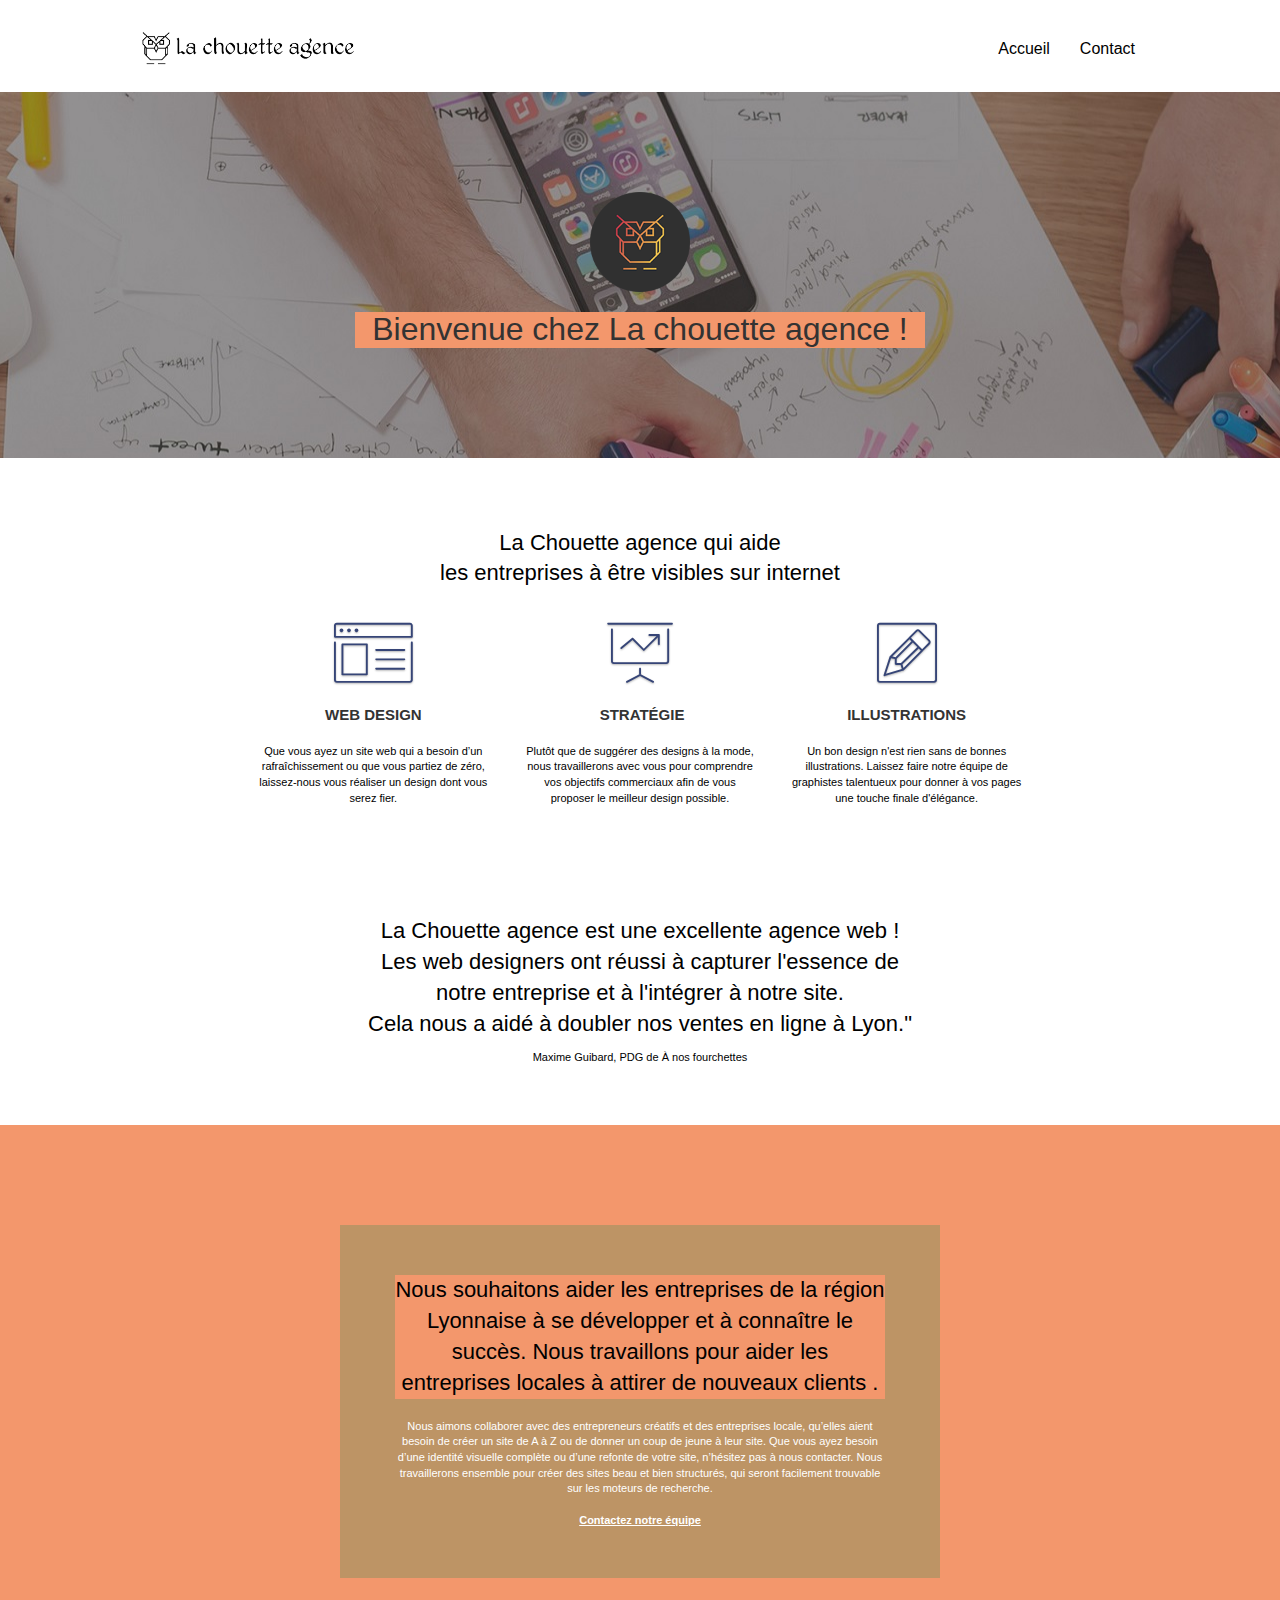
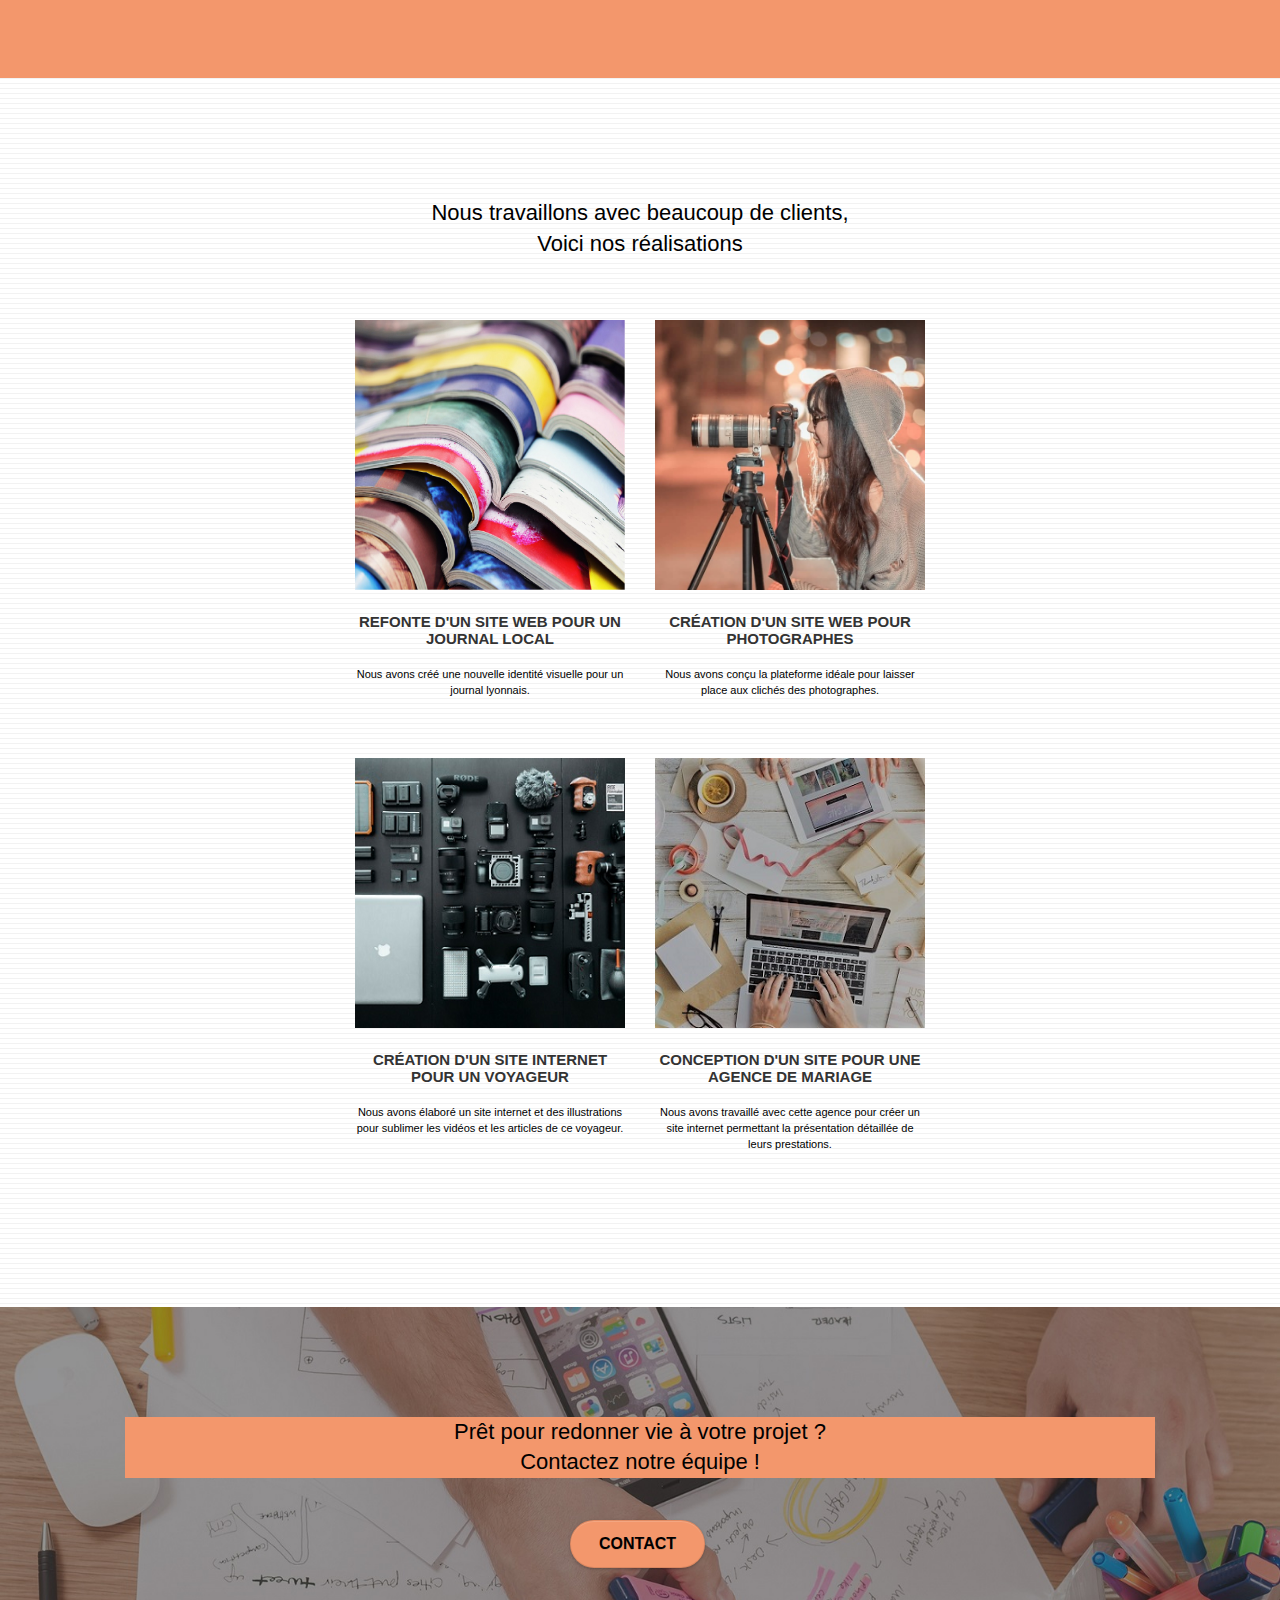
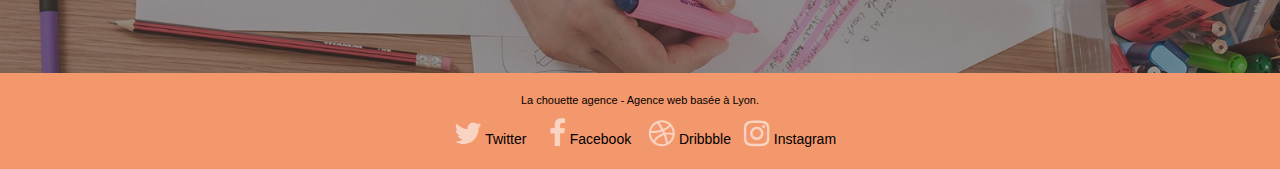
<file: index.html>
<!DOCTYPE html>
<html lang="fr">
<head>
    <meta charset="utf-8" />

    <meta
      name="title"
      content="La Chouette agence - Agence de Web Design à Lyon"
    />
    <meta
      name="description"
      content="La chouette agence est une agence de web design qui aide les entreprises d'être attractives et visibles sur internet"
    />
    <meta
      name="viewport"
      content="width=device-width, initial-scale=1.0, viewport-fit=cover"
    />

    <link rel="shortcut icon" type="image/png" href="favicon.jpg" />

    <link rel="stylesheet" type="text/css" href="./css/bootstrap.css" />
    <link rel="stylesheet" type="text/css" href="style.css" />
    <link rel="stylesheet" type="text/css" href="./css/font-awesome.css" />
    <link rel="stylesheet" type="text/css" href="./css/et-line.css" />

    <title>La Chouette Agence</title>
  </head>
  <body>
    <header class="bloc bgc-white l-bloc" id="bloc-0">
      <div class="container bloc-sm">
        <nav class="navbar row">
          <div class="navbar-header">
            <a class="navbar-brand" href="index.html"><img
                src="img/la-chouette-agence.webp"alt="La Chouette Agence" height="40"/>
              </a>
            <button
              id="nav-toggle"
              type="button"
              class="ui-navbar-toggle navbar-toggle"
              data-toggle="collapse"
              data-target=".navbar-1">
              <span class="sr-only">Toggle navigation</span>
              <span class="icon-bar"></span><span class="icon-bar"></span
              ><span class="icon-bar"></span>
            </button>
          </div>
          <div class="collapse navbar-collapse navbar-1 special-dropdown-nav">
            <ul class="site-navigation nav navbar-nav">
              <li>
                <a href="index.html">Accueil</a>
              </li>

              <li></li>
              <li>
                <a href="page2.html">Contact</a>
              </li>
            </ul>
          </div>
        </nav>
      </div>
    </header>

    <section
      class="blocbgc-dark-slate-blue bg-banniere d-bloc bg-t-edge bloc-bg-texture texture-paper b-parallax"
      id="bloc-1-hero">
      <div class="container bloc-lg">
        <div class="row tight-width-whitespace">
          <div class="col-sm-12">
            <img
              src="img/logo.webp"
              class="center-block image-resize-mode"
              width="100"
              alt="La chouette agence"
            />
            <h1 class="text-center hero-bloc-text tc-white">
              Bienvenue chez La chouette agence !
            </h1>
          </div>
        </div>
      </div>
    </section>

    <section class="bloc bgc-white l-bloc" id="bloc-2-services">
      <div class="container bloc-md">
        <div class="row">
          <div class="col-sm-12 text-center">
            <h2>
              La Chouette agence qui aide <br />
              les entreprises à être visibles sur internet
            </h2>
          </div>
        </div>
        <div class="row voffset-lg med-width-whitespace">
          <div class="col-sm-4">
            <div class="text-center">
              <span
                class="et-icon-browser sm-shadow icon-dark-slate-blue icons icon-lg"
              ></span>
            </div>

            <h3 class="mg-md text-center">Web design</h3>
            <p class="text-center">
              Que vous ayez un site web qui a besoin d&rsquo;un rafraîchissement
              ou que vous partiez de zéro, laissez-nous vous réaliser un design
              dont vous serez fier.
            </p>
          </div>
          <div class="col-sm-4">
            <div class="text-center">
              <span
                class="et-icon-presentation sm-shadow icon-dark-slate-blue icons icon-lg"
              ></span>
            </div>
            <h3 class="mg-md text-center">&nbsp;Stratégie</h3>
            <p class="text-center">
              Plutôt que de suggérer des designs à la mode, nous travaillerons
              avec vous pour comprendre vos objectifs commerciaux afin de vous
              proposer le meilleur design possible.<br />
            </p>
          </div>
          <div class="col-sm-4">
            <div class="text-center">
              <span
                class="et-icon-edit sm-shadow icon-dark-slate-blue icons icon-lg"
              ></span>
            </div>
            <h3 class="mg-md text-center">Illustrations</h3>
            <p class="text-center">
              Un bon design n'est rien sans de bonnes illustrations. Laissez
              faire notre équipe de graphistes talentueux pour donner à vos
              pages une touche finale d'élégance.
            </p>
          </div>
        </div>
        <div class="row voffset-lg voffset">
          <div class="col-xs-12 col-md-8 col-md-offset-2 text-center">
            <h2>
              La Chouette agence est une excellente agence web !<br />
              Les web designers ont réussi à capturer l'essence de <br />
              notre entreprise et à l'intégrer à notre site.<br />
              Cela nous a aidé à doubler nos ventes en ligne à Lyon."<br />
            </h2>
            <p>Maxime Guibard, PDG de À nos fourchettes</p>
          </div>
        </div>
      </div>
    </section>

    <section
      class="bloc tc-white bgc-atomic-tangerine bg-presentation d-bloc bloc-bg-texture texture-paper b-parallax"
      id="bloc-3-what-i-do"
    >
      <div class="container bloc-lg">
        <div class="row tight-width-whitespace black-background">
          <div class="col-sm-12">
            <h2 class="mg-md text-center tc-white">
              Nous souhaitons aider les entreprises de la région Lyonnaise à se
              développer et à connaître le succès. Nous travaillons pour aider
              les entreprises locales à attirer de nouveaux clients .<br />
            </h2>
            <p class="text-center white">
              Nous aimons collaborer avec des entrepreneurs créatifs et des
              entreprises locale, qu’elles aient besoin de créer un site de A à
              Z ou de donner un coup de jeune à leur site. Que vous ayez besoin
              d’une identité visuelle complète ou d’une refonte de votre site,
              n’hésitez pas à nous contacter. Nous travaillerons ensemble pour
              créer des sites beau et bien structurés, qui seront facilement
              trouvable sur les moteurs de recherche.
              <br /><br /><a class="ltc-white bold-link" href="page2.html"
                >Contactez notre équipe</a
              ><br />
            </p>
          </div>
        </div>
      </div>
    </section>

    <section
      class="bloc bgc-white bg-lines-h2-bg bg-repeat l-bloc"
      id="bloc-4-portfolio"
    >
      <div class="container bloc-lg">
        <div class="row">
          <div class="col-sm-12 text-center">
            <h2>
              Nous travaillons avec beaucoup de clients,<br />
              Voici nos réalisations
            </h2>
          </div>
        </div>
        <div class="row tight-width-whitespace portfolio-row">
          <div class="col-sm-6">
            <a
              href="#"
              data-lightbox="img/1.webp"
              data-gallery-id="gallery-1"
              data-caption="Refonte d'un site web pour un journal local"
              data-frame="snapshot-lb"
            >
              <img
                src="img/1.webp"
                alt=" refonte site web journal"
                class="img-responsive portfolio-thumb"
            /></a>
            <h3 class="mg-md text-center">
              Refonte d'un site web pour un journal local
            </h3>
            <p class="text-center">
              Nous avons créé une nouvelle identité visuelle pour un journal
              lyonnais.
            </p>
          </div>
          <div class="col-sm-6">
            <a
              href="#"
              data-lightbox="img/2.webp"
              data-gallery-id="gallery-1"
              data-caption="Création d'un site web pour photographes"
              data-frame="snapshot-lb"
              ><img
                src="img/2.webp"
                class="img-responsive portfolio-thumb"
                alt="paris web design logo agence web meilleure agence, Création d'un site web pour photographes"
            /></a>
            <h3 class="mg-md text-center">
              Création d'un site web pour photographes
            </h3>
            <p class="text-center">
              Nous avons conçu la plateforme idéale pour laisser place aux
              clichés des photographes.
            </p>
          </div>
        </div>
        <div class="row tight-width-whitespace portfolio-row">
          <div class="col-sm-6">
            <a
              href="#"
              data-lightbox="img/3.webp"
              data-gallery-id="gallery-1"
              data-caption="Création d'un site internet pour un voyageur"
              data-frame="snapshot-lb"
              ><img
                src="img/3.webp"
                class="img-responsive portfolio-thumb"
                alt="paris web design logo agence web meilleure agence, Création d'un site web pour voyageur"
            /></a>
            <h3 class="mg-md text-center">
              Création d'un site internet pour un voyageur
            </h3>
            <p class="text-center">
              Nous avons élaboré un site internet et des illustrations pour
              sublimer les vidéos et les articles de ce voyageur.
            </p>
          </div>
          <div class="col-sm-6">
            <a
              href="#"
              data-lightbox="img/4.webp"
              data-gallery-id="gallery-1"
              data-caption="Conception d'un site pour une agence de mariage"
              data-frame="snapshot-lb"
              ><img
                src="img/4.webp"
                class="img-responsive portfolio-thumb"
                alt="paris web design logo agence web meilleure agence, Création d'un site web pour agence de mariage"
            /></a>
            <h3 class="mg-md text-center">
              Conception d'un site pour une agence de mariage
            </h3>
            <p class="text-center">
              Nous avons travaillé avec cette agence pour créer un site internet
              permettant la présentation détaillée de leurs prestations.
            </p>
          </div>
        </div>
      </div>
    </section>

    <section
      class="bloc bgc-dark-slate-blue bg-banniere d-bloc bloc-bg-texture texture-paper"
      id="bloc-5-cta"
    >
      <div class="container bloc-lg">
        <div class="row">
          <h2 class="mg-md text-center tc-white">
            Prêt pour redonner vie à votre projet ?<br />Contactez notre équipe
            !
          </h2>
          <div class="col-sm-12 text-center">
            <a
              href="page2.html"
              class="btn btn-atomic-tangerine btn-clean btn-rd btn-lg cta-hero"
              >Contact</a
            >
          </div>
        </div>
      </div>
    </section>

    <footer class="bloc bgc-atomic-tangerine d-bloc" id="bloc-8">
      <div class="container bloc-sm">
        <div class="row">
          <div class="col-sm-12">
            <p class="text-center black">
              La chouette agence - Agence web basée à Lyon.<br />
            </p>
            <div class="row row-no-gutters social">
              <div class="col-sm-3">
                <div class="text-center">
                  <a class="social" href="https://www.twitter.com"
                    ><span class="fa fa-twitter icon-md"></span>
                    <span>Twitter</span>
                  </a>
                </div>
              </div>
              <div class="col-sm-3">
                <div class="text-center">
                  <a class="social" href="https://www.facebook.com">
                    <span class="fa fa-facebook icon-md"></span>
                    <span>Facebook</span>
                  </a>
                </div>
              </div>
              <div class="col-sm-3">
                <div class="text-center">
                  <a class="social" href="https://dribbble.com"
                    ><span class="fa fa-dribbble icon-md"></span>
                    <span>Dribbble</span>
                  </a>
                </div>
              </div>
              <div class="col-sm-3">
                <div class="text-center">
                  <a class="social" href="https://www.instagram.com"
                    ><span class="fa fa-instagram icon-md"></span>
                    <span>Instagram</span>
                  </a>
                </div>
              </div>
            </div>
          </div>
        </div>
      </div>
    </footer>

    <script src="./js/jquery-2.1.0.js"></script>
    <script src="./js/bootstrap.js"></script>
    <script src="./js/blocs.js"></script>
    <script src="./js/jquery.touchSwipe.js"></script>
    <script src="./js/gmaps.js"></script>
  </body>
</html>
</file>
<file: style.css>
body {
    margin: 0;
    padding: 0;
    background: #FFF;
    overflow-x: hidden;
    -webkit-font-smoothing: antialiased;
    -moz-osx-font-smoothing: grayscale;
}

a,
button {
    transition: all .3s ease-in-out;
    outline: none!important;
}

a:hover {
    text-decoration: none;
    cursor: pointer;
}

#page-loading-blocs-notifaction {
    position: fixed;
    top: 0;
    bottom: 0;
    width: 100%;
    z-index: 100000;
    background: #FFFFFF url("img/pageload-spinner.gif") no-repeat center center;
}

.bloc {
    width: 100%;
    clear: both;
    background: 50% 50% no-repeat;
    padding: 0 50px;
    -webkit-background-size: cover;
    -moz-background-size: cover;
    -o-background-size: cover;
    background-size: cover;
    position: relative;
}

.bloc .container {
    padding-left: 0;
    padding-right: 0;
}

.bloc-lg {
    padding: 100px 50px;
}

.bloc-md {
    padding: 50px;
}

.bloc-sm {
    padding: 20px 50px;
}

.bg-center,
.bg-l-edge,
.bg-r-edge,
.bg-t-edge,
.bg-b-edge,
.bg-tl-edge,
.bg-bl-edge,
.bg-tr-edge,
.bg-br-edge,
.bg-repeat {
    -webkit-background-size: auto!important;
    -moz-background-size: auto!important;
    -o-background-size: auto!important;
    background-size: auto!important;
}

.bg-repeat {
    background: repeat;
}

.bg-t-edge {
    background: top no-repeat;
}

.bloc-bg-texture::before {
    content: "";
    background-size: 2px 2px;
    position: absolute;
    top: 0;
    bottom: 0;
    left: 0;
    right: 0;
}

/* .texture-paper::before {
    background: url("img/texture-paper.png");
    background-size: 280px 280px;
} */

.b-parallax {
    background-attachment: fixed;
}

.d-bloc {
    color: rgba(255, 255, 255, .7);
}

.d-bloc button:hover {
    color: rgba(255, 255, 255, .9);
}

.d-bloc .icon-round,
.d-bloc .icon-square,
.d-bloc .icon-rounded,
.d-bloc .icon-semi-rounded-a,
.d-bloc .icon-semi-rounded-b {
    border-color: rgba(255, 255, 255, .9);
}

.d-bloc .divider-h span {
    border-color: rgba(255, 255, 255, .2);
}

.d-bloc .a-btn,
.d-bloc .navbar a,
.d-bloc .navbar-brand,
.d-bloc a .icon-sm,
.d-bloc a .icon-md,
.d-bloc a .icon-lg,
.d-bloc a .icon-xl,
.d-bloc h1 a,
.d-bloc h2 a,
.d-bloc h3 a,
.d-bloc h4 a,
.d-bloc h5 a,
.d-bloc h6 a,
.d-bloc p a {
    color: rgba(255, 255, 255, .6);
}

.d-bloc .a-btn:hover,
.d-bloc .navbar a:hover,
.d-bloc .navbar-brand:hover,
.d-bloc a:hover .icon-sm,
.d-bloc a:hover .icon-md,
.d-bloc a:hover .icon-lg,
.d-bloc a:hover .icon-xl,
.d-bloc h1 a:hover,
.d-bloc h2 a:hover,
.d-bloc h3 a:hover,
.d-bloc h4 a:hover,
.d-bloc h5 a:hover,
.d-bloc h6 a:hover,
.d-bloc p a:hover {
    color: rgba(255, 255, 255, 1);
}

.d-bloc .navbar-toggle .icon-bar {
    background: rgba(255, 255, 255, 1);
}

.d-bloc .btn-wire,
.d-bloc .btn-wire:hover {
    color: rgba(255, 255, 255, 1);
    border-color: rgba(255, 255, 255, 1);
}

.d-bloc .panel {
    color: rgba(0, 0, 0, .5);
}

.d-bloc .panel button:hover {
    color: rgba(0, 0, 0, .7);
}

.d-bloc .panel icon {
    border-color: rgba(0, 0, 0, .7);
}

.d-bloc .panel .divider-h span {
    border-color: rgba(0, 0, 0, .1);
}

.d-bloc .panel .a-btn {
    color: rgba(0, 0, 0, .6);
}

.d-bloc .panel .a-btn:hover {
    color: rgba(0, 0, 0, 1);
}

.d-bloc .panel .btn-wire,
.d-bloc .panel .btn-wire:hover {
    color: rgba(0, 0, 0, .7);
    border-color: rgba(0, 0, 0, .3);
}

.d-bloc .panel,
.l-bloc {
    color: rgba(0, 0, 0, .5);
}

.d-bloc .panel button:hover,
.l-bloc button:hover {
    color: rgba(0, 0, 0, .7);
}

.l-bloc .icon-round,
.l-bloc .icon-square,
.l-bloc .icon-rounded,
.l-bloc .icon-semi-rounded-a,
.l-bloc .icon-semi-rounded-b {
    border-color: rgba(0, 0, 0, .7);
}

.d-bloc .panel .divider-h span,
.l-bloc .divider-h span {
    border-color: rgba(0, 0, 0, .1);
}

.d-bloc .panel .a-btn,
.l-bloc .a-btn,
.l-bloc .navbar a,
.l-bloc .navbar-brand,
.l-bloc a .icon-sm,
.l-bloc a .icon-md,
.l-bloc a .icon-lg,
.l-bloc a .icon-xl,
.l-bloc h1 a,
.l-bloc h2 a,
.l-bloc h3 a,
.l-bloc h4 a,
.l-bloc h5 a,
.l-bloc h6 a,
.l-bloc p a {
    color: rgba(0, 0, 0, .6);
}

.d-bloc .panel .a-btn:hover,
.l-bloc .a-btn:hover,
.l-bloc .navbar a:hover,
.l-bloc .navbar-brand:hover,
.l-bloc a:hover .icon-sm,
.l-bloc a:hover .icon-md,
.l-bloc a:hover .icon-lg,
.l-bloc a:hover .icon-xl,
.l-bloc h1 a:hover,
.l-bloc h2 a:hover,
.l-bloc h3 a:hover,
.l-bloc h4 a:hover,
.l-bloc h5 a:hover,
.l-bloc h6 a:hover,
.l-bloc p a:hover {
    color: rgba(0, 0, 0, 1);
}

.l-bloc .navbar-toggle .icon-bar {
    color: rgba(0, 0, 0, .6);
}

.d-bloc .panel .btn-wire,
.d-bloc .panel .btn-wire:hover,
.l-bloc .btn-wire,
.l-bloc .btn-wire:hover {
    color: rgba(0, 0, 0, .7);
    border-color: rgba(0, 0, 0, .3);
}

.voffset {
    margin-top: 30px;
}

.voffset-lg {
    margin-top: 80px;
}

.row-no-gutters {
    margin-right: 0;
    margin-left: 0;
}

.row.row-no-gutters > [class^="col-"],
.row.row-no-gutters > [class*=" col-"] {
    padding-right: 0;
    padding-left: 0;
}

#bloc-1-hero h1 {
    font-size: 32px;
}

.navbar {
    margin-bottom: 0;
    z-index: 1;

}
.navbar-brand {
    height: auto;
    padding: 3px 15px;
    font-size: 25px;
    font-weight: normal;
    font-weight: 600;
    line-height: 44px;

}

.navbar-brand img {
    max-height: 200px;
    margin: 0 5px 0 0;
    display: inline;
}

.navbar-brand img[src$=svg] {
    min-width: 100px;
}

.nav-center .navbar-brand img {
    margin: 0;
   
}

.navbar .nav {
    padding-top: 2px;
    margin-right: -16px;
    float: right;
    z-index: 1;
 
}


.nav > li {
    float: left;
    margin-top: 4px;
    font-size: 16px;
    
}

.navbar-nav .open .dropdown-menu > li > a {
    text-align: inherit;

}

.nav > li a:hover,
.nav > li a:focus {
    background: transparent;
}

.navbar-toggle {
    margin: 10px 10px 0 0;
    border: 0px;
}

.navbar-toggle:hover {
    background: transparent!important;
}

.navbar-toggle .icon-bar {
    background-color: rgba(0, 0, 0, .5);
    width: 26px;
}

.nav-invert .navbar .nav {
    float: left;
}

.nav-invert .navbar-header,
.nav-invert .navbar-brand {
    float: right;
    position: relative;
    z-index: 2;
}

@media (min-width: 768px) {
    .site-navigation {
        position: absolute;
        top: 50%;
        right: 20px;
        transform: translate(0, -50%);
        -webkit-transform: translateY(-50%);
    }
    .nav > li .dropdown-menu a,
    .nav > li .dropdown-menu a:hover {
        color: #484848;
    }
    .nav-invert .site-navigation {
        left: 0;
        right: 0;
    }
    .nav-center {
        text-align: center;
    }
    .nav-center .navbar-header {
        width: 100%;
    }
    .nav-center .navbar-header,
    .nav-center .navbar-brand,
    .nav-center .nav > li {
        float: none;
        display: inline-block;
    }
    .nav-center .site-navigation {
        position: relative;
        width: 100%;
        right: 0;
        margin-right: 0px;
        margin-top: 20px;
    }
    .nav-center.mini-nav .navbar-toggle {
        float: none;
        margin: 10px auto 0;
    }
}

.nav > li > .dropdown a {
    background: none!important;
    display: block;
    padding: 14px 15px;
}

nav .caret {
    margin: 0 5px;
}

.dropdown-menu .dropdown-menu {
    top: -8px;
    left: 100%;
}

.dropdown-menu .dropmenu-flow-right {
    top: 100%;
    left: 0;
    margin-left: -1px;
    border-top-left-radius: 0;
    border-top-right-radius: 0;
}

.dropdown-menu .dropdown span {
    border: 4px solid black;
    border-top-color: transparent;
    border-right-color: transparent;
    border-bottom-color: transparent;
    margin: 6px -5px 0 0!important;
    float: right;
}

.mg-md {
    margin-top: 10px;
    margin-bottom: 20px;
}

.mg-lg {
    margin-top: 10px;
    margin-bottom: 40px;
}

.btn {
    margin: 0 5px 5px 0;
}

.btn.pull-right {
    margin: 0 0 5px 5px;
}

.btn-d,
.btn-d:hover,
.btn-d:focus {
    color: #FFF;
    background: rgba(0, 0, 0, .3);
}

button {
    outline: none!important;
}

.btn-rd {
    border-radius: 40px;
}

.btn-clean {
    border: 1px solid rgba(0, 0, 0, .08);
    border-bottom-color: rgba(0, 0, 0, .1);
    text-shadow: 0 1px 0 rgba(0, 0, 1, .1);
    box-shadow: 0 1px 3px rgba(0, 0, 1, .25), inset 0 1px 0 0 rgba(255, 255, 255, .15);
}

.icon-md {
    font-size: 30px!important;
}

.icon-lg {
    font-size: 60px!important;
}

.sm-shadow {
    text-shadow: 0 1px 2px rgba(0, 0, 0, .3);
}

.panel-sq,
.panel-sq .panel-heading,
.panel-sq .panel-footer {
    border-radius: 0;
}

.panel-rd {
    border-radius: 30px;
}

.panel-rd .panel-heading {
    border-radius: 29px 29px 0 0;
}

.panel-rd .panel-footer {
    border-radius: 0 0 29px 29px;
}

.form-control {
    border-color: rgba(0, 0, 0, .1);
    box-shadow: none;
}

.scrollToTop {
    width: 40px;
    height: 40px;
    position: fixed;
    bottom: 20px;
    right: 20px;
    opacity: 0;
    z-index: 500;
    transition: all .3s ease-in-out;
}

.scrollToTop span {
    margin-top: 6px;
}

.showScrollTop {
    font-size: 14px;
    opacity: 1;
}

a[data-lightbox] {
    position: relative;
    display: block;
    text-align: center;
}

a[data-lightbox]:hover::before {
    content: "+";
    font-family: "HelveticaNeue-Light", "Helvetica Neue Light", "Helvetica Neue", Helvetica, Arial;
    font-size: 32px;
    width: 50px;
    height: 50px;
    margin-left: -25px;
    border-radius: 50%;
    background: rgba(0, 0, 0, .6);
    color: #FFF;
    font-weight: 100;
    z-index: 1;
    position: absolute;
    top: 50%;
    transform: translateY(-50%);
    -webkit-transform: translateY(-50%);
}

a[data-lightbox]:hover img {
    opacity: 0.6;
    -webkit-animation-fill-mode: none;
    animation-fill-mode: none;
}

#lightbox-modal {
    display: flex;
    align-items: center;
}

#lightbox-modal .modal-dialog {
    width: 90%;
    max-width: 900px;
    margin: 0 auto 0;
}

#lightbox-modal .modal-dialog img {
    max-height: 90vh;
    margin: 0 auto;
}

.lightbox-caption {
    padding: 20px;
    color: #FFF;
    background: rgba(0, 0, 0, .5);
    position: absolute;
    left: 15px;
    right: 15px;
    bottom: 5px;
}

.close-lightbox {
    color: #FFF;
    font-size: 30px;
    position: absolute;
    top: 20px;
    right: 20px;
    z-index: 20;
    background: rgba(0, 0, 0, .5);
    border: none;
    line-height: 30px;
    padding: 0 9px 5px;
    opacity: 0.3;
}

.close-lightbox:hover,
.next-lightbox:hover,
.prev-lightbox:hover {
    opacity: 1.0;
    color: #FFF;
}

.next-lightbox,
.prev-lightbox {
    font-size: 20px;
    color: rgba(255, 255, 255, .9);
    background: rgba(0, 0, 0, .5);
    transition: all .2s ease-in-out;
    position: absolute;
    top: 45%;
    z-index: 1;
    opacity: 0.4;
}

.next-lightbox {
    padding: 6px 8px 1px 13px;
    right: 25px;
}

.prev-lightbox {
    padding: 6px 13px 1px 10px;
    left: 25px;
}

.snapshot-lb .modal-body {
    padding-bottom: 45px;
}

.snapshot-lb .lightbox-caption {
    padding: 0;
    color: rgba(0, 0, 0, .5);
    background: none;
}

h1,
h2,
h3,
h4,
h5,
h6,
p,
label,
.btn,
a {
    font-family: "helvetica";
    font-weight: 400;
    color: #000000!important;
}

.container {
    max-width: 1000px;
}

.hero-bloc-text {
    font-size: 38px;
}

.hero-bloc-text-sub {
    font-size: 36px;
}

.statement-bloc-text {
    line-height: 26px;
    font-style: italic;
    font-size: 20px;
    text-align: center;
    font-weight: lighter;
    max-width: 520px;
    margin: auto auto auto auto;
}

p {
    font-size: 11px;
}

.tight-width-whitespace {
    max-width: 600px;
    margin: auto auto auto auto;
}

.h1 {
    font-size: 20px;
    font-family: "Open Sans";
}

.cta-hero {
    margin-top: 22px;
    color: #FFFFFF!important;
    text-transform: uppercase;
    padding: 12px 28px 12px 28px;
    font-size: 16px;
    font-weight: 700;
}

.social {
    max-width: 400px;
    margin: auto auto auto auto;
}

h2 {
    font-size: 22px;
    line-height: 1.4em;
}

h3 {
    font-size: 15px;
    text-transform: uppercase;
    font-weight: 700;
    color: #333333!important;
}

.med-width-whitespace {
    max-width: 800px;
    margin: auto auto auto auto;
    box-shadow: 0px 0px 0px #000000;
}

h1 {
    color: #333333!important;
}

h4 {
    color: #333333!important;
}

.icons {
    margin-bottom: 14px;
    margin-top: 24px;
}

.white {
    color: #FFFFFF!important;
}

.portfolio-thumb {
    margin-bottom: 24px;
}

.portfolio-row {
    margin-bottom: 44px;
    margin-top: 50px;
}

.avatar {
    box-shadow: 0px 4px 9px rgba(0, 0, 0, 0.3);
}

.black-background {
    background-color: rgba(165, 147, 99, 0.7);
    padding: 40px 40px 40px 40px;
}

.bold-link {
    font-weight: 900;
    text-decoration: underline!important;
}

.bgc-white {
    background-color: #FFFFFF;
}

.bgc-dark-slate-blue {
    background-color: #364577;
}

.bgc-atomic-tangerine {
    background-color: #F3976C;
}

.tc-white {
    background-color: #f3976c!important;
}

.btn-atomic-tangerine {
    background: #F3976C;
    color: #000000!important;
}

.btn-atomic-tangerine:hover {
    background: #c27956!important;
    color: #FFFFFF!important;
}

.ltc-white {
    color: #FFFFFF!important;
}

.ltc-white:hover {
    color: #cccccc!important;
}

.ltc-atomic-tangerine {
    color: #F3976C!important;
}

.ltc-atomic-tangerine:hover {
    color: #c27956!important;
}

.icon-dark-slate-blue {
    color: #364577!important;
    border-color: #364577!important;
}

.bg-dots-bg {
    background-image: url("img/dots-bg.png");
}

.bg-lines-h2-bg {
    background-image: url("img/lines-h2-bg.png");
}

.bg-banniere {
    background-image: url("img/la-chouette-agence-banniere.webp");
}

.bg-presentation {
    background-image: url("img/image-de-presentation.webp");
}

@media (max-width: 1024px) {
    .bloc {
        padding-left: 20px;
        padding-right: 20px;
    }
    .bloc.full-width-bloc,
    .bloc-tile-2.full-width-bloc .container,
    .bloc-tile-3.full-width-bloc .container,
    .bloc-tile-4.full-width-bloc .container {
        padding-left: 0;
        padding-right: 0;
    }
}

@media (max-width: 992px) and (min-width: 768px) {
    .navbar .nav {
        max-width: 80%
    }
    .nav-center.navbar .nav {
        max-width: 100%
    }
}

@media only screen and (min-device-width: 768px) and (max-device-width: 1024px) and (orientation: landscape) {
    .b-parallax {
        background-attachment: scroll;
    }
}

@media only screen and (min-device-width: 1024px) and (max-device-width: 1366px) and (-webkit-min-device-pixel-ratio: 1.5) {
    .b-parallax {
        background-attachment: scroll;
    }
}

@media (max-width: 991px) {
    .container {
        width: 100%;
    }
    .b-parallax {
        background-attachment: scroll;
    }
    .page-container,
    #hero-bloc {
        overflow-x: hidden;
        position: relative;
    }
    .bloc {
        padding-left: constant(safe-area-inset-left);
        padding-right: constant(safe-area-inset-right);
    }
    .bloc-group,
    .bloc-group .bloc {
        display: block;
        width: 100%;
    }
    .bloc-fill-screen .fill-bloc-top-edge,
    .bloc-fill-screen .fill-bloc-bottom-edge {
        padding: 0 20px;
        padding-left: constant(safe-area-inset-left);
        padding-right: constant(safe-area-inset-right);
    }
}

@media (max-width: 767px) {
    .page-container {
        overflow-x: hidden;
        position: relative;
    }
    h1,
    h2,
    h3,
    h4,
    h5,
    h6,
    p,
    #disqus_thread {
        padding-left: 10px!important;
        padding-right: 10px!important;
    }
    .b-parallax {
        background-attachment: scroll;
    }
    .navbar .nav {
        padding-top: 0;
        border-top: 1px solid rgba(0, 0, 0, .2);
        float: none!important;
    }
    .navbar.row {
        margin-left: 0;
        margin-right: 0;
    }
    .site-navigation {
        position: inherit;
        transform: none;
        -webkit-transform: none;
        -ms-transform: none;
    }
    .nav > li {
        margin-top: 0;
        border-bottom: 1px solid rgba(0, 0, 0, .1);
        background: rgba(0, 0, 0, .05);
        text-align: left;
        padding-left: 15px;
        width: 100%;
    }
    .nav > li:hover {
        background: rgba(0, 0, 0, .08);
    }
    .dropdown .dropdown a .caret {
        float: none;
        margin: 5px 0 0 10px!important;
        border: 4px solid black;
        border-bottom-color: transparent;
        border-right-color: transparent;
        border-left-color: transparent;
    }
    #hero-bloc .navbar .nav {
        background: rgba(0, 0, 0, .8);
    }
    #hero-bloc .navbar .nav a {
        color: rgba(255, 255, 255, .6);
    }
    .hero {
        padding: 50px 0;
    }
    .hero-nav {
        left: -1px;
        right: -1px;
    }
    .navbar-collapse {
        padding: 0;
        overflow-x: hidden;
        -webkit-box-shadow: none;
        box-shadow: none;
    }
    .navbar-brand img {
        max-height: 40px;
        width: auto;
    }
    .nav-invert .navbar-header {
        float: none;
        width: 100%;
    }
    .nav-invert .navbar-toggle {
        float: left;
        margin-left: 10px;
    }
    .bloc {
        padding-left: 0;
        padding-right: 0;
    }
    .bloc-xxl,
    .bloc-xl,
    .bloc-lg {
        padding: 40px 0;
    }
    .bloc-sm,
    .bloc-md {
        padding-left: 0;
        padding-right: 0;
    }
    .bloc-tile-2 .container,
    .bloc-tile-3 .container,
    .bloc-tile-4 .container,
    .bloc-fill-screen .fill-bloc-top-edge,
    .bloc-fill-screen .fill-bloc-bottom-edge {
        padding-left: 0;
        padding-right: 0;
    }
    .a-block {
        padding: 0 10px;
    }
    .btn-dwn {
        display: none;
    }
    .voffset {
        margin-top: 5px;
    }
    .voffset-md {
        margin-top: 20px;
    }
    .voffset-lg {
        margin-top: 30px;
    }
    form {
        padding: 5px;
    }
    .close-lightbox {
        display: inline-block;
    }
    .blocsapp-device-iphone5 {
        background-size: 216px 425px;
        padding-top: 60px;
        width: 216px;
        height: 425px;
    }
    .blocsapp-device-iphone5 img {
        width: 180px;
        height: 320px;
    }
}

@media (max-width: 400px) {
    .bloc {
        padding-left: 0;
        padding-right: 0;
    }
}

@media (max-width: 767px) {
    .bloc-mob-center-text {
        text-align: center;
    }
}
</file>
<file: css/et-line.css>
@font-face {
    font-family: et-line;
    src: url(../fonts/et-line.eot);
    src: url(../fonts/et-line.eot?#iefix) format('embedded-opentype'), url(../fonts/et-line.woff) format('woff'), url(../fonts/et-line.ttf) format('truetype'), url(../fonts/et-line.svg#et-line) format('svg');
    font-weight: 400;
    font-style: normal
}

.et-icon-adjustments,
.et-icon-alarmclock,
.et-icon-anchor,
.et-icon-aperture,
.et-icon-attachment,
.et-icon-bargraph,
.et-icon-basket,
.et-icon-beaker,
.et-icon-bike,
.et-icon-book-open,
.et-icon-briefcase,
.et-icon-browser,
.et-icon-calendar,
.et-icon-camera,
.et-icon-caution,
.et-icon-chat,
.et-icon-circle-compass,
.et-icon-clipboard,
.et-icon-clock,
.et-icon-cloud,
.et-icon-compass,
.et-icon-desktop,
.et-icon-dial,
.et-icon-document,
.et-icon-documents,
.et-icon-download,
.et-icon-dribbble,
.et-icon-edit,
.et-icon-envelope,
.et-icon-expand,
.et-icon-facebook,
.et-icon-flag,
.et-icon-focus,
.et-icon-gears,
.et-icon-genius,
.et-icon-gift,
.et-icon-global,
.et-icon-globe,
.et-icon-googleplus,
.et-icon-grid,
.et-icon-happy,
.et-icon-hazardous,
.et-icon-heart,
.et-icon-hotairballoon,
.et-icon-hourglass,
.et-icon-key,
.et-icon-laptop,
.et-icon-layers,
.et-icon-lifesaver,
.et-icon-lightbulb,
.et-icon-linegraph,
.et-icon-linkedin,
.et-icon-lock,
.et-icon-magnifying-glass,
.et-icon-map,
.et-icon-map-pin,
.et-icon-megaphone,
.et-icon-mic,
.et-icon-mobile,
.et-icon-newspaper,
.et-icon-notebook,
.et-icon-paintbrush,
.et-icon-paperclip,
.et-icon-pencil,
.et-icon-phone,
.et-icon-picture,
.et-icon-pictures,
.et-icon-piechart,
.et-icon-presentation,
.et-icon-pricetags,
.et-icon-printer,
.et-icon-profile-female,
.et-icon-profile-male,
.et-icon-puzzle,
.et-icon-quote,
.et-icon-recycle,
.et-icon-refresh,
.et-icon-ribbon,
.et-icon-rss,
.et-icon-sad,
.et-icon-scissors,
.et-icon-scope,
.et-icon-search,
.et-icon-shield,
.et-icon-speedometer,
.et-icon-strategy,
.et-icon-streetsign,
.et-icon-tablet,
.et-icon-target,
.et-icon-telescope,
.et-icon-toolbox,
.et-icon-tools,
.et-icon-tools-2,
.et-icon-trophy,
.et-icon-tumblr,
.et-icon-twitter,
.et-icon-upload,
.et-icon-video,
.et-icon-wallet,
.et-icon-wine {
    font-family: et-line;
    speak: none;
    font-style: normal;
    font-weight: 400;
    font-variant: normal;
    text-transform: none;
    line-height: 1;
    -webkit-font-smoothing: antialiased;
    -moz-osx-font-smoothing: grayscale;
    display: inline-block
}

.et-icon-mobile:before {
    content: "\e000"
}

.et-icon-laptop:before {
    content: "\e001"
}

.et-icon-desktop:before {
    content: "\e002"
}

.et-icon-tablet:before {
    content: "\e003"
}

.et-icon-phone:before {
    content: "\e004"
}

.et-icon-document:before {
    content: "\e005"
}

.et-icon-documents:before {
    content: "\e006"
}

.et-icon-search:before {
    content: "\e007"
}

.et-icon-clipboard:before {
    content: "\e008"
}

.et-icon-newspaper:before {
    content: "\e009"
}

.et-icon-notebook:before {
    content: "\e00a"
}

.et-icon-book-open:before {
    content: "\e00b"
}

.et-icon-browser:before {
    content: "\e00c"
}

.et-icon-calendar:before {
    content: "\e00d"
}

.et-icon-presentation:before {
    content: "\e00e"
}

.et-icon-picture:before {
    content: "\e00f"
}

.et-icon-pictures:before {
    content: "\e010"
}

.et-icon-video:before {
    content: "\e011"
}

.et-icon-camera:before {
    content: "\e012"
}

.et-icon-printer:before {
    content: "\e013"
}

.et-icon-toolbox:before {
    content: "\e014"
}

.et-icon-briefcase:before {
    content: "\e015"
}

.et-icon-wallet:before {
    content: "\e016"
}

.et-icon-gift:before {
    content: "\e017"
}

.et-icon-bargraph:before {
    content: "\e018"
}

.et-icon-grid:before {
    content: "\e019"
}

.et-icon-expand:before {
    content: "\e01a"
}

.et-icon-focus:before {
    content: "\e01b"
}

.et-icon-edit:before {
    content: "\e01c"
}

.et-icon-adjustments:before {
    content: "\e01d"
}

.et-icon-ribbon:before {
    content: "\e01e"
}

.et-icon-hourglass:before {
    content: "\e01f"
}

.et-icon-lock:before {
    content: "\e020"
}

.et-icon-megaphone:before {
    content: "\e021"
}

.et-icon-shield:before {
    content: "\e022"
}

.et-icon-trophy:before {
    content: "\e023"
}

.et-icon-flag:before {
    content: "\e024"
}

.et-icon-map:before {
    content: "\e025"
}

.et-icon-puzzle:before {
    content: "\e026"
}

.et-icon-basket:before {
    content: "\e027"
}

.et-icon-envelope:before {
    content: "\e028"
}

.et-icon-streetsign:before {
    content: "\e029"
}

.et-icon-telescope:before {
    content: "\e02a"
}

.et-icon-gears:before {
    content: "\e02b"
}

.et-icon-key:before {
    content: "\e02c"
}

.et-icon-paperclip:before {
    content: "\e02d"
}

.et-icon-attachment:before {
    content: "\e02e"
}

.et-icon-pricetags:before {
    content: "\e02f"
}

.et-icon-lightbulb:before {
    content: "\e030"
}

.et-icon-layers:before {
    content: "\e031"
}

.et-icon-pencil:before {
    content: "\e032"
}

.et-icon-tools:before {
    content: "\e033"
}

.et-icon-tools-2:before {
    content: "\e034"
}

.et-icon-scissors:before {
    content: "\e035"
}

.et-icon-paintbrush:before {
    content: "\e036"
}

.et-icon-magnifying-glass:before {
    content: "\e037"
}

.et-icon-circle-compass:before {
    content: "\e038"
}

.et-icon-linegraph:before {
    content: "\e039"
}

.et-icon-mic:before {
    content: "\e03a"
}

.et-icon-strategy:before {
    content: "\e03b"
}

.et-icon-beaker:before {
    content: "\e03c"
}

.et-icon-caution:before {
    content: "\e03d"
}

.et-icon-recycle:before {
    content: "\e03e"
}

.et-icon-anchor:before {
    content: "\e03f"
}

.et-icon-profile-male:before {
    content: "\e040"
}

.et-icon-profile-female:before {
    content: "\e041"
}

.et-icon-bike:before {
    content: "\e042"
}

.et-icon-wine:before {
    content: "\e043"
}

.et-icon-hotairballoon:before {
    content: "\e044"
}

.et-icon-globe:before {
    content: "\e045"
}

.et-icon-genius:before {
    content: "\e046"
}

.et-icon-map-pin:before {
    content: "\e047"
}

.et-icon-dial:before {
    content: "\e048"
}

.et-icon-chat:before {
    content: "\e049"
}

.et-icon-heart:before {
    content: "\e04a"
}

.et-icon-cloud:before {
    content: "\e04b"
}

.et-icon-upload:before {
    content: "\e04c"
}

.et-icon-download:before {
    content: "\e04d"
}

.et-icon-target:before {
    content: "\e04e"
}

.et-icon-hazardous:before {
    content: "\e04f"
}

.et-icon-piechart:before {
    content: "\e050"
}

.et-icon-speedometer:before {
    content: "\e051"
}

.et-icon-global:before {
    content: "\e052"
}

.et-icon-compass:before {
    content: "\e053"
}

.et-icon-lifesaver:before {
    content: "\e054"
}

.et-icon-clock:before {
    content: "\e055"
}

.et-icon-aperture:before {
    content: "\e056"
}

.et-icon-quote:before {
    content: "\e057"
}

.et-icon-scope:before {
    content: "\e058"
}

.et-icon-alarmclock:before {
    content: "\e059"
}

.et-icon-refresh:before {
    content: "\e05a"
}

.et-icon-happy:before {
    content: "\e05b"
}

.et-icon-sad:before {
    content: "\e05c"
}

.et-icon-facebook:before {
    content: "\e05d"
}

.et-icon-twitter:before {
    content: "\e05e"
}

.et-icon-googleplus:before {
    content: "\e05f"
}

.et-icon-rss:before {
    content: "\e060"
}

.et-icon-tumblr:before {
    content: "\e061"
}

.et-icon-linkedin:before {
    content: "\e062"
}

.et-icon-dribbble:before {
    content: "\e063"
}
</file>
